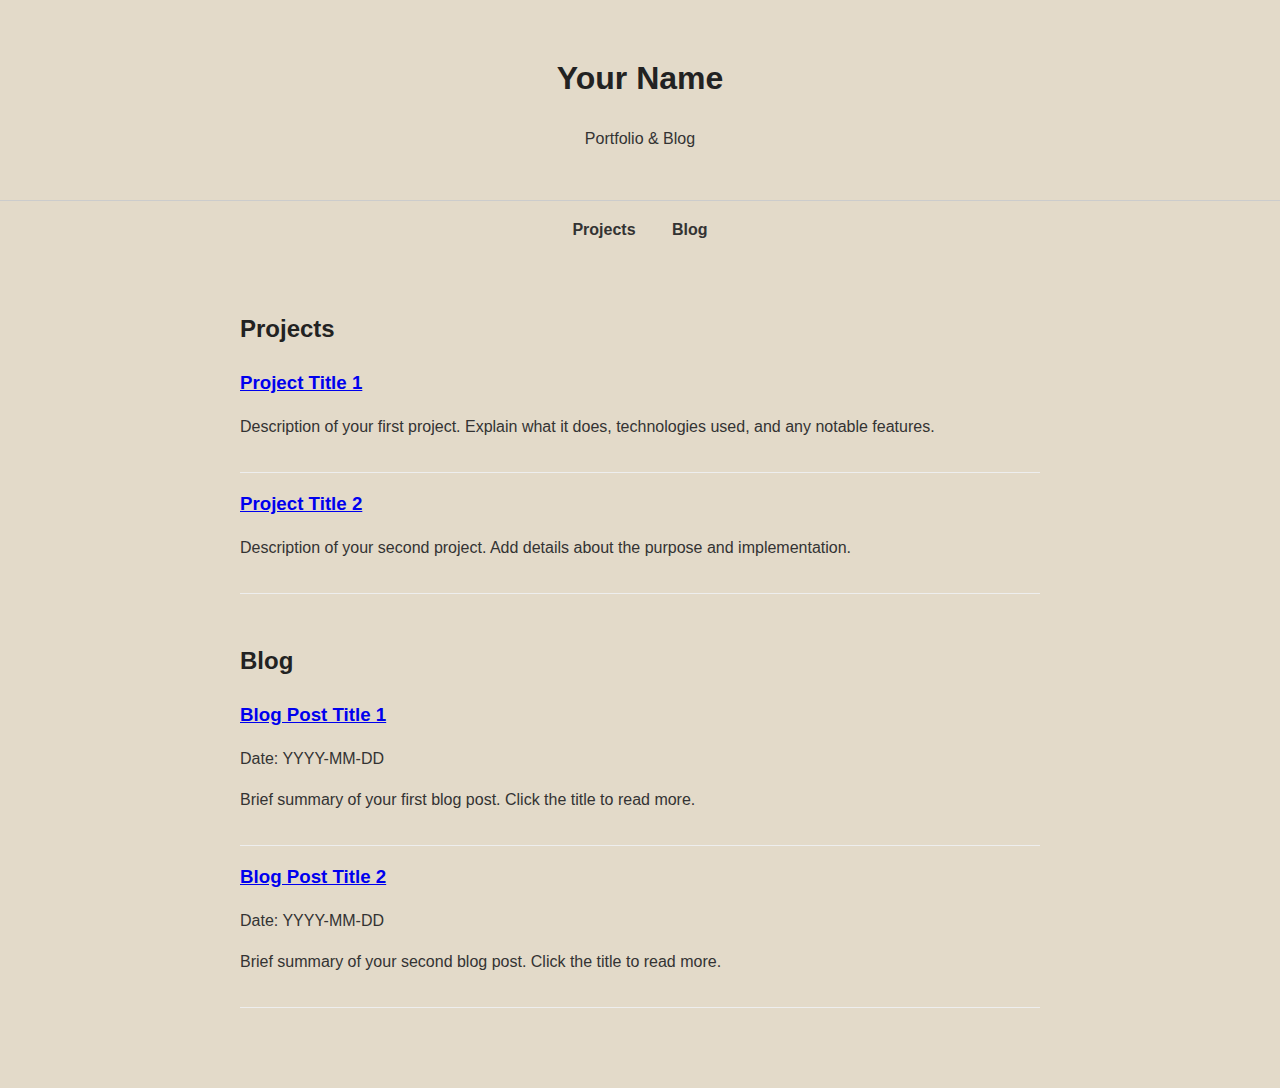
<file: index.html>
<!DOCTYPE html>
<html lang="en">
<head>
    <meta charset="UTF-8">
    <meta name="viewport" content="width=device-width, initial-scale=1.0">
    <title>Your Portfolio</title>
    <link rel="stylesheet" href="style.css">
</head>
<body>
    <header>
        <h1>Your Name</h1>
        <p>Portfolio & Blog</p>
    </header>
    <nav>
        <a href="#projects">Projects</a>
        <a href="#blog">Blog</a>
    </nav>
    <main>
        <section id="projects">
            <h2>Projects</h2>
            <div id="projects-content"></div>
        </section>
        <section id="blog">
            <h2>Blog</h2>
            <div id="blog-content"></div>
        </section>
    </main>
    <script>
        // Function to load content from external HTML files
        async function loadContent(file, containerId) {
            try {
                const response = await fetch(file);
                if (!response.ok) throw new Error(`Failed to load ${file}`);
                const content = await response.text();
                document.getElementById(containerId).innerHTML = content;
            } catch (error) {
                console.error(error);
                document.getElementById(containerId).innerHTML = '<p>Error loading content.</p>';
            }
        }

        // Load projects and blog content
        loadContent('projects.html', 'projects-content');
        loadContent('blog.html', 'blog-content');

        // Smooth scrolling for navigation links
        document.querySelectorAll('nav a').forEach(anchor => {
            anchor.addEventListener('click', function(e) {
                e.preventDefault();
                const section = document.querySelector(this.getAttribute('href'));
                section.scrollIntoView({ behavior: 'smooth' });
            });
        });
    </script>
</body>
</html>
</file>
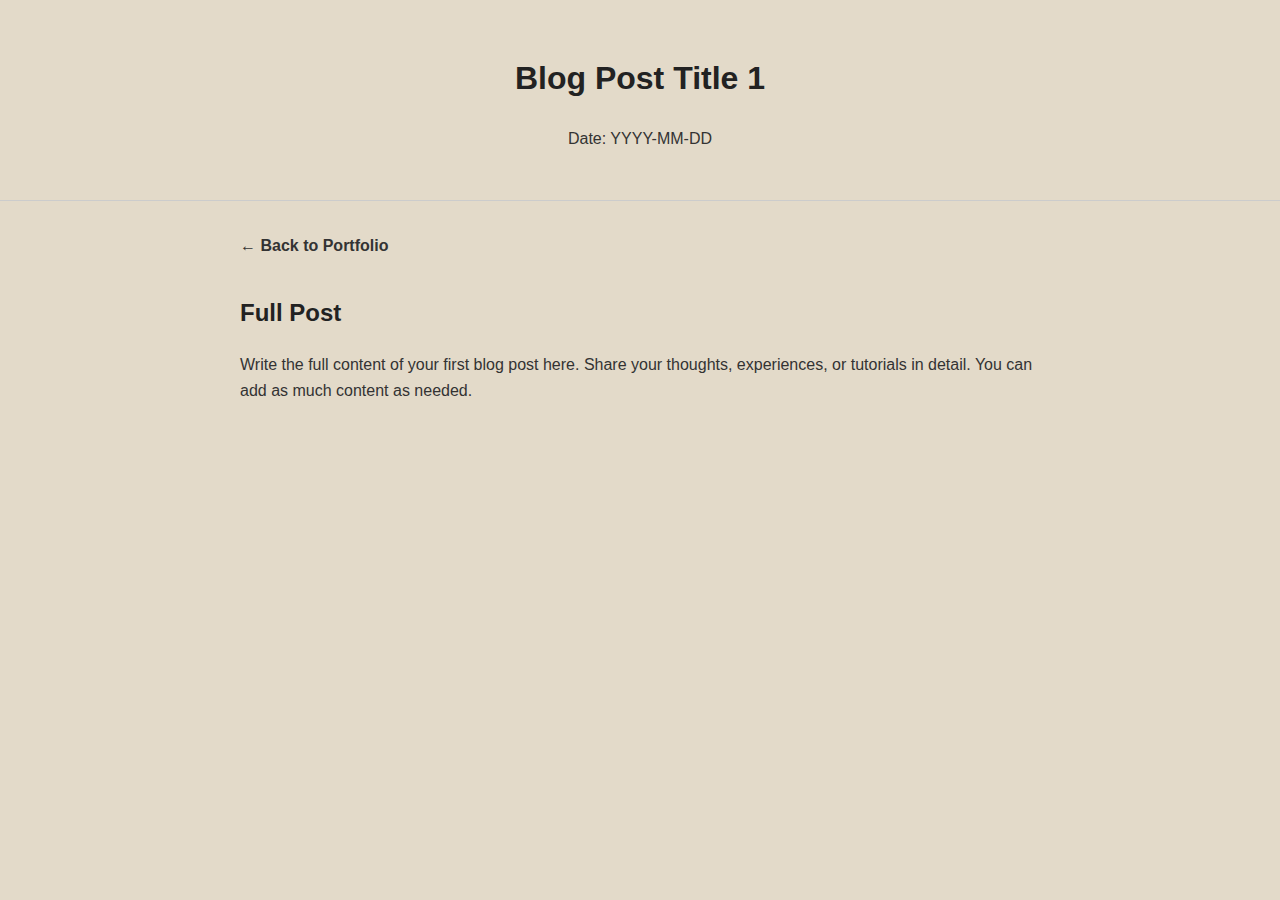
<file: blogs/blog1.html>
<!DOCTYPE html>
<html lang="en">
<head>
    <meta charset="UTF-8">
    <meta name="viewport" content="width=device-width, initial-scale=1.0">
    <title>Blog Post 1 - Your Portfolio</title>
    <link rel="stylesheet" href="../style.css">
</head>
<body>
    <header>
        <h1>Blog Post Title 1</h1>
        <p>Date: YYYY-MM-DD</p>
    </header>
    <div class="detail-page">
        <a href="../index.html" class="back-link">← Back to Portfolio</a>
        <h2>Full Post</h2>
        <p>Write the full content of your first blog post here. Share your thoughts, experiences, or tutorials in detail. You can add as much content as needed.</p>
    </div>
</body>
</html>
</file>
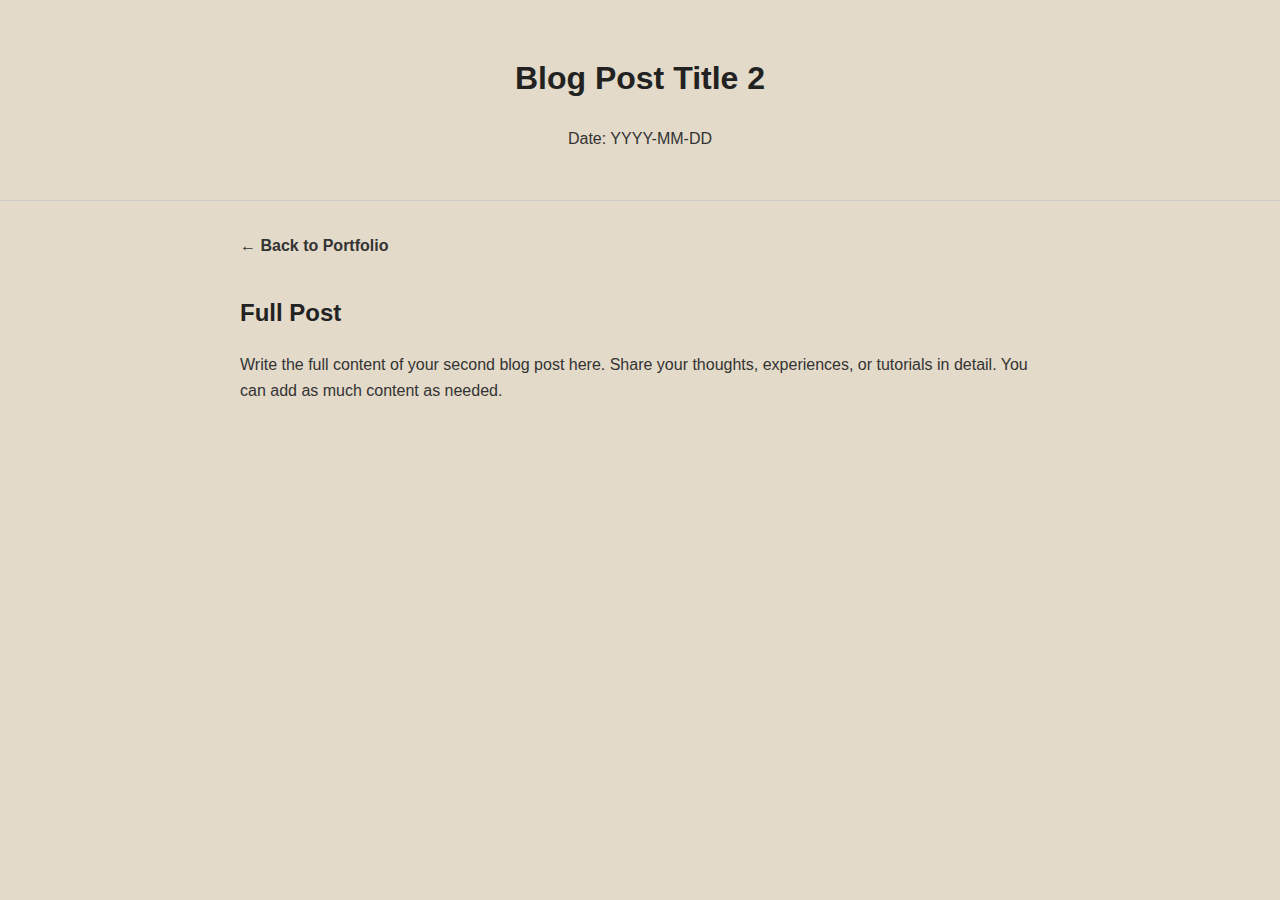
<file: blogs/blog2.html>
<!DOCTYPE html>
<html lang="en">
<head>
    <meta charset="UTF-8">
    <meta name="viewport" content="width=device-width, initial-scale=1.0">
    <title>Blog Post 2 - Your Portfolio</title>
    <link rel="stylesheet" href="../style.css">
</head>
<body>
    <header>
        <h1>Blog Post Title 2</h1>
        <p>Date: YYYY-MM-DD</p>
    </header>
    <div class="detail-page">
        <a href="../index.html" class="back-link">← Back to Portfolio</a>
        <h2>Full Post</h2>
        <p>Write the full content of your second blog post here. Share your thoughts, experiences, or tutorials in detail. You can add as much content as needed.</p>
    </div>
</body>
</html>
</file>
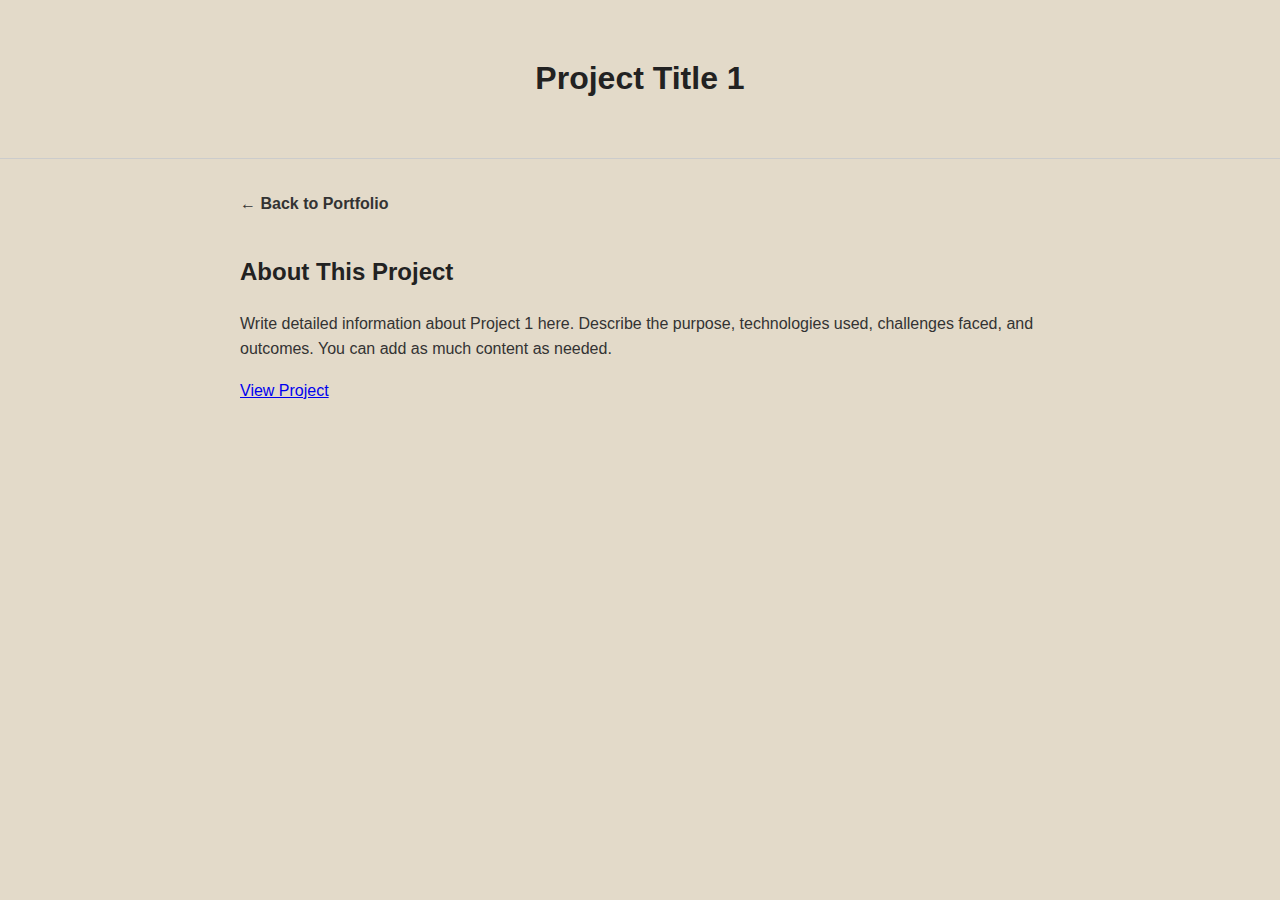
<file: projects/project1.html>
<!DOCTYPE html>
<html lang="en">
<head>
    <meta charset="UTF-8">
    <meta name="viewport" content="width=device-width, initial-scale=1.0">
    <title>Project 1 - Your Portfolio</title>
    <link rel="stylesheet" href="../style.css">
</head>
<body>
    <header>
        <h1>Project Title 1</h1>
    </header>
    <div class="detail-page">
        <a href="../index.html" class="back-link">← Back to Portfolio</a>
        <h2>About This Project</h2>
        <p>Write detailed information about Project 1 here. Describe the purpose, technologies used, challenges faced, and outcomes. You can add as much content as needed.</p>
        <p><a href="https://link-to-project.com">View Project</a></p>
    </div>
</body>
</html>
</file>
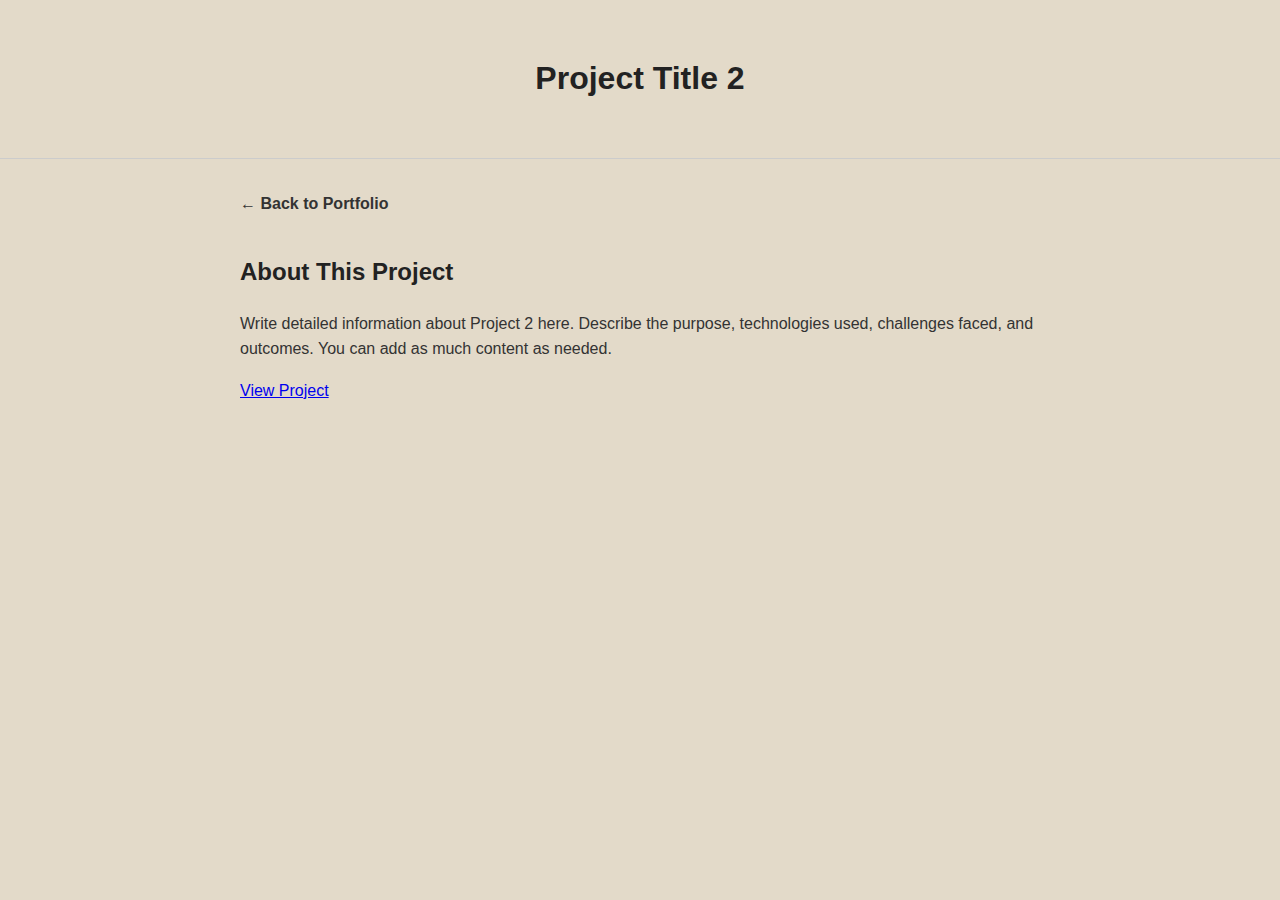
<file: projects/project2.html>
<!DOCTYPE html>
<html lang="en">
<head>
    <meta charset="UTF-8">
    <meta name="viewport" content="width=device-width, initial-scale=1.0">
    <title>Project 2 - Your Portfolio</title>
    <link rel="stylesheet" href="../style.css">
</head>
<body>
    <header>
        <h1>Project Title 2</h1>
    </header>
    <div class="detail-page">
        <a href="../index.html" class="back-link">← Back to Portfolio</a>
        <h2>About This Project</h2>
        <p>Write detailed information about Project 2 here. Describe the purpose, technologies used, challenges faced, and outcomes. You can add as much content as needed.</p>
        <p><a href="https://link-to-project.com">View Project</a></p>
    </div>
</body>
</html>
</file>
<file: style.css>
body {
    background-color: #E3DAC9; /* Bone background */
    color: #333;
    font-family: "Futura", "Helvetica Neue", Helvetica, Arial, sans-serif;
    margin: 0;
    padding: 0;
    line-height: 1.6;
}
header {
    text-align: center;
    padding: 2rem;
    border-bottom: 1px solid #ccc;
}
nav {
    text-align: center;
    padding: 1rem;
}
nav a {
    margin: 0 1rem;
    color: #333;
    text-decoration: none;
    font-weight: bold;
}
nav a:hover {
    text-decoration: underline;
}
main {
    max-width: 800px;
    margin: 0 auto;
    padding: 2rem;
}
section {
    margin-bottom: 3rem;
}
h1, h2, h3 {
    color: #222;
}
ul {
    list-style-type: none;
    padding: 0;
}
li {
    margin-bottom: 1rem;
}
.project, .blog-post {
    border-bottom: 1px solid #eee;
    padding-bottom: 1rem;
}
.project h3, .blog-post h3 {
    margin: 0.5rem 0;
}
.detail-page {
    max-width: 800px;
    margin: 0 auto;
    padding: 2rem;
}
.detail-page .back-link {
    display: inline-block;
    margin-bottom: 1rem;
    color: #333;
    text-decoration: none;
    font-weight: bold;
}
.detail-page .back-link:hover {
    text-decoration: underline;
}
</file>
